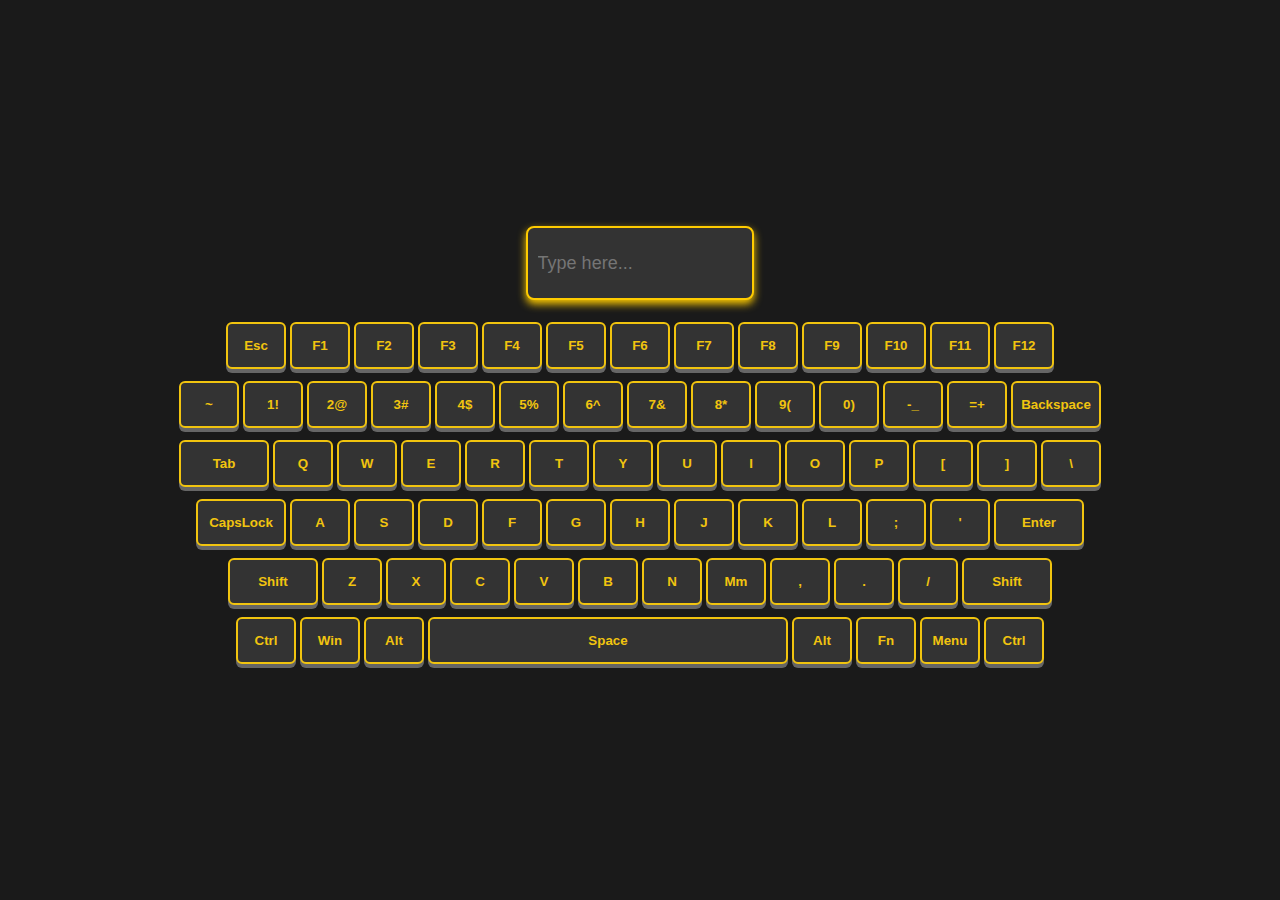
<file: keyboard/keyboard.html>
<!DOCTYPE html>
<html lang="en">
<head>
  <meta charset="UTF-8">
  <meta name="viewport" content="width=device-width, initial-scale=1.0">
  <title>Virtual Keyboard</title>
  <link rel="stylesheet" href="styles.css">
  <script src="script.js"></script>
</head>
<body>

  <div class="input-container">
    <input type="text" id="textInput" placeholder="Type here..." autofocus />
  </div>


  <div class="keyboard-container">
    <button class="keyboard">Esc</button>
    <button class="keyboard">F1</button>
    <button class="keyboard">F2</button>
    <button class="keyboard">F3</button>
    <button class="keyboard">F4</button>
    <button class="keyboard">F5</button>
    <button class="keyboard">F6</button>
    <button class="keyboard">F7</button>
    <button class="keyboard">F8</button>
    <button class="keyboard">F9</button>
    <button class="keyboard">F10</button>
    <button class="keyboard">F11</button>
    <button class="keyboard">F12</button>
  </div>


  <div class="keyboard-container">
    <button class="keyboard">~</button>
    <button class="keyboard">1!</button>
    <button class="keyboard">2@</button>
    <button class="keyboard">3#</button>
    <button class="keyboard">4$</button>
    <button class="keyboard">5%</button>
    <button class="keyboard">6^</button>
    <button class="keyboard">7&</button>
    <button class="keyboard">8*</button>
    <button class="keyboard">9(</button>
    <button class="keyboard">0)</button>
    <button class="keyboard">-_</button>
    <button class="keyboard">=+</button>
    <button class="keyboard wide" data-key="Backspace">Backspace</button>
  </div>


  <div class="keyboard-container">
    <button class="keyboard wide">Tab</button>
    <button class="keyboard">Q</button>
    <button class="keyboard">W</button>
    <button class="keyboard">E</button>
    <button class="keyboard">R</button>
    <button class="keyboard">T</button>
    <button class="keyboard">Y</button>
    <button class="keyboard">U</button>
    <button class="keyboard">I</button>
    <button class="keyboard">O</button>
    <button class="keyboard">P</button>
    <button class="keyboard">[</button>
    <button class="keyboard">]</button>
    <button class="keyboard">\</button>
  </div>


  <div class="keyboard-container">
    <button class="keyboard wide">CapsLock</button>
    <button class="keyboard">A</button>
    <button class="keyboard">S</button>
    <button class="keyboard">D</button>
    <button class="keyboard">F</button>
    <button class="keyboard">G</button>
    <button class="keyboard">H</button>
    <button class="keyboard">J</button>
    <button class="keyboard">K</button>
    <button class="keyboard">L</button>
    <button class="keyboard">;</button>
    <button class="keyboard">'</button>
    <button class="keyboard wide">Enter</button>
  </div>


  <div class="keyboard-container">
    <button class="keyboard wide">Shift</button>
    <button class="keyboard">Z</button>
    <button class="keyboard">X</button>
    <button class="keyboard">C</button>
    <button class="keyboard">V</button>
    <button class="keyboard">B</button>
    <button class="keyboard">N</button>
    <button class="keyboard">Mm</button>
    <button class="keyboard">,</button>
    <button class="keyboard">.</button>
    <button class="keyboard">/</button>
    <button class="keyboard wide">Shift</button>
  </div>


  <div class="keyboard-container">
    <button class="keyboard">Ctrl</button>
    <button class="keyboard">Win</button>
    <button class="keyboard">Alt</button>
    <button class="keyboard space" data-key="Space">Space</button>
    <button class="keyboard">Alt</button>
    <button class="keyboard">Fn</button>
    <button class="keyboard">Menu</button>
    <button class="keyboard">Ctrl</button>
   
</body>
</html>
</file>
<file: keyboard/styles.css>
body {
    background-color: #1a1a1a;
    font-family: 'Fira Code', monospace;
    display: flex;
    flex-direction: column;
    align-items: center;
    justify-content: center;
    height: 100vh;
    margin: 0;
    color: #f1c40f;
}

.input-container {
    margin-bottom: 20px;
    text-align: center;
}

#textInput {
    width: 80%;
    height: 50px;
    padding: 10px;
    font-size: 18px;
    border: 2px solid #f1c40f;
    border-radius: 8px;
    background-color: #333333;
    color: #f1c40f;
    outline: none;
    box-shadow: 0 4px #666666;
    transition: all 0.2s ease-in-out;
}

#textInput:focus {
    border-color: #ffcc00;
    box-shadow: 0 4px 8px #ffcc00;
}

.keyboard-container {
    display: flex;
    flex-wrap: nowrap;
    justify-content: center;
    margin-bottom: 8px;
}

.keyboard {
    background-color: #333333;
    color: #f1c40f;
    border: 2px solid #f1c40f;
    border-radius: 6px;
    padding: 14px 0;
    margin: 2px;
    width: 60px;
    text-align: center;
    font-weight: bold;
    box-shadow: 0 4px #666666;
    cursor: pointer;
    transition: all 0.1s ease-in-out;
}

.keyboard:active {
    transform: translateY(2px);
    box-shadow: 0 2px #666666;
}

.keyboard.wide {
    width: 90px;
}

.keyboard.xwide {
    width: 110px;
}


.keyboard.space {
    width: 360px; 
    text-align: center;
}

.spacer {
    width: 30px;
}
</file>
